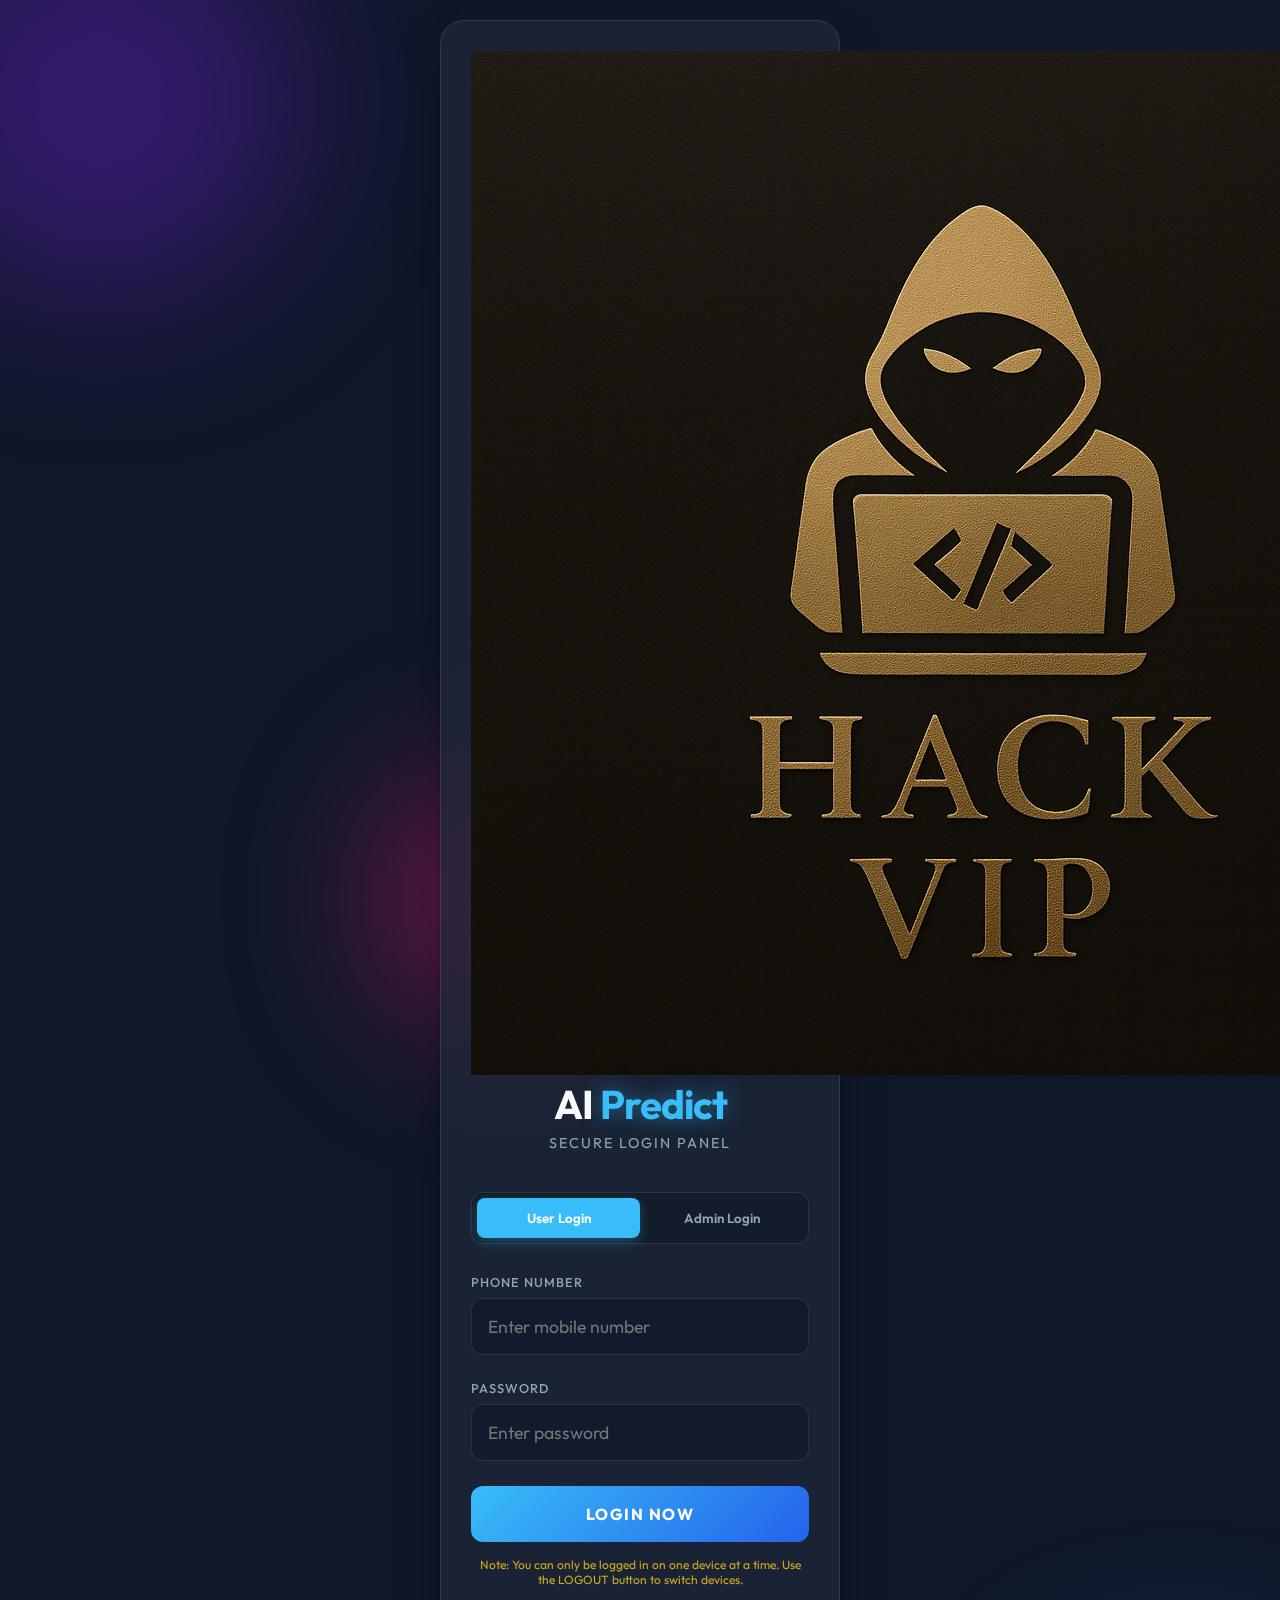
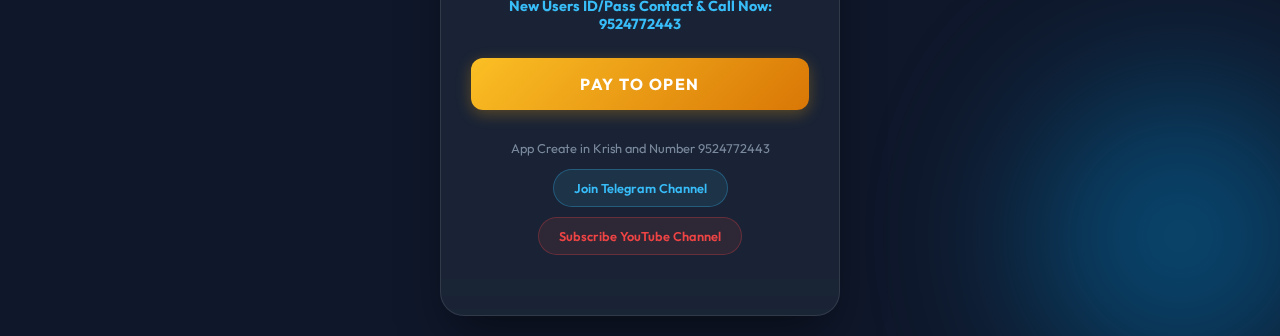
<file: index.html>
<!DOCTYPE html>
<html lang="en">

<head>
    <meta charset="UTF-8">
    <meta name="viewport" content="width=device-width, initial-scale=1.0">
    <title>Login - AI Predict</title>
    <link rel="stylesheet" href="style.css">
    <link rel="preconnect" href="https://fonts.googleapis.com">
    <link rel="preconnect" href="https://fonts.gstatic.com" crossorigin>
    <link href="https://fonts.googleapis.com/css2?family=Outfit:wght@300;500;700&display=swap" rel="stylesheet">
</head>

<body>
    <div class="background-blobs">
        <div class="blob blob-1"></div>
        <div class="blob blob-2"></div>
        <div class="blob blob-3"></div>
    </div>

    <div class="glass-container login-container">
        <header>
            <img src="logo.jpg" alt="AI Predict Logo" class="app-logo">
            <h1>AI <span>Predict</span></h1>
            <p class="subtitle">Secure Login Panel</p>
        </header>

        <main>
            <!-- Login Tabs -->
            <div class="login-tabs">
                <button id="userTab" class="tab-btn active">User Login</button>
                <button id="adminTab" class="tab-btn">Admin Login</button>
            </div>

            <!-- User Form -->
            <div id="userForm" class="login-form">
                <div class="input-group">
                    <label for="userPhone">PHONE NUMBER</label>
                    <div class="input-wrapper">
                        <input type="tel" id="userPhone" placeholder="Enter mobile number" autocomplete="off">
                    </div>
                </div>
                <div class="input-group">
                    <label for="userPass">PASSWORD</label>
                    <div class="input-wrapper">
                        <input type="password" id="userPass" placeholder="Enter password">
                    </div>
                </div>
            </div>

            <!-- Admin Form (Hidden by default) -->
            <div id="adminForm" class="login-form hidden">
                <div class="input-group">
                    <label for="adminKey">ADMIN KEY</label>
                    <div class="input-wrapper">
                        <input type="text" id="adminKey" placeholder="Enter Admin key" autocomplete="off">
                    </div>
                </div>
                <div class="input-group">
                    <label for="adminPass">PASSWORD</label>
                    <div class="input-wrapper">
                        <input type="password" id="adminPass" placeholder="Enter password">
                    </div>
                </div>
            </div>

            <button id="loginBtn" class="action-btn">
                <span class="btn-text">LOGIN NOW</span>
            </button>
            <p style="margin-top: 15px; font-size: 0.75rem; color: #facc15; opacity: 0.8;">
                Note: You can only be logged in on one device at a time. Use the LOGOUT button to switch devices.
            </p>
            <p style="margin-top: 10px; font-size: 0.9rem; color: #38bdf8; font-weight: bold;">
                New Users ID/Pass Contact & Call Now: 9524772443
            </p>

            <!-- Payment Section -->
            <div class="payment-section" style="margin-top: 25px;">
                <button id="paymentBtn" class="payment-btn">
                    <span class="btn-text">PAY TO OPEN</span>
                </button>
            </div>
        </main>

        <footer class="app-footer">
            <p>App Create in Krish and Number 9524772443</p>
            <a href="https://t.me/jawalfree" target="_blank" class="telegram-link">Join Telegram Channel</a>
            <br>
            <a href="https://www.youtube.com/@hackVIPPrediction" target="_blank" class="youtube-link">Subscribe YouTube
                Channel</a>
        </footer>
    </div>

    <script src="login.js"></script>
</body>

</html>
</file>
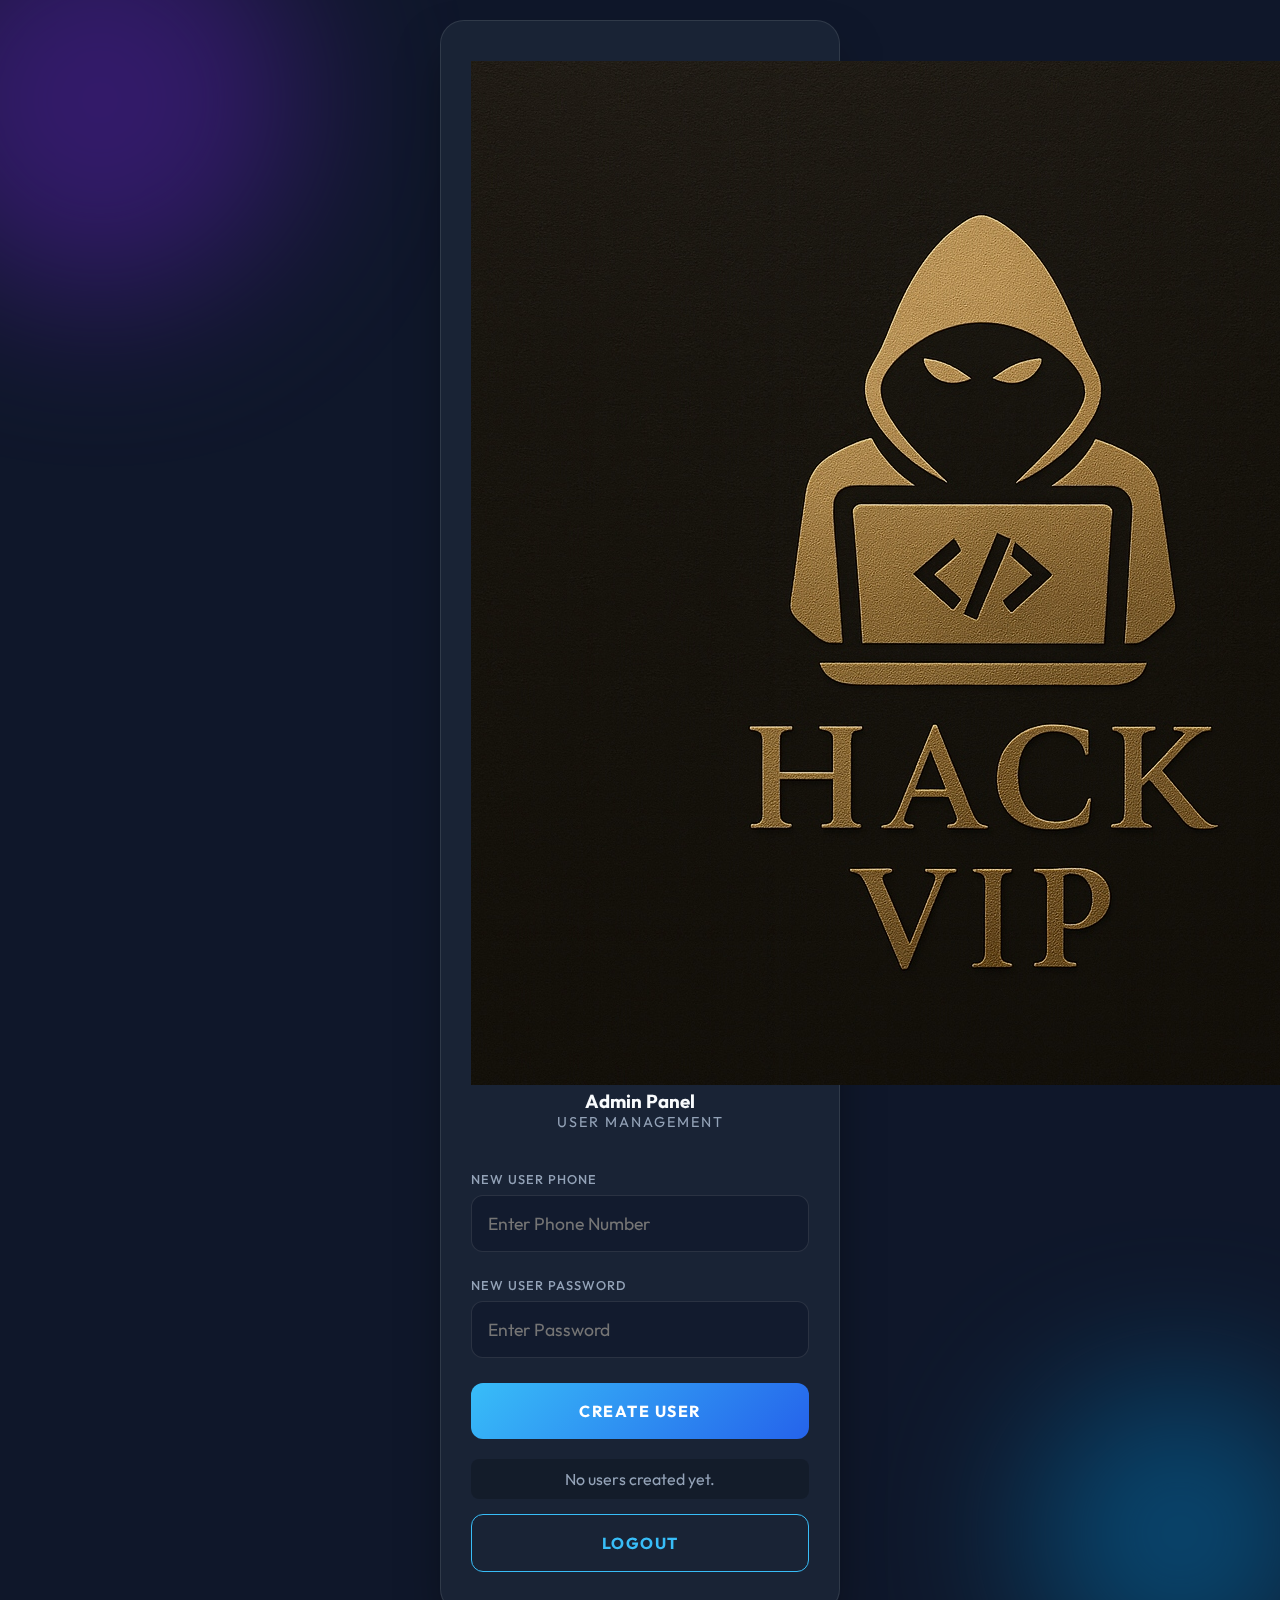
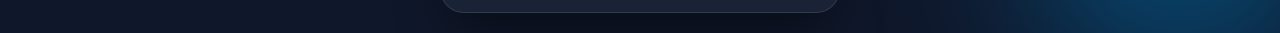
<file: admin.html>
<!DOCTYPE html>
<html lang="en">

<head>
    <meta charset="UTF-8">
    <meta name="viewport" content="width=device-width, initial-scale=1.0">
    <title>Admin Dashboard - AI Predict</title>
    <link rel="stylesheet" href="style.css">
    <link rel="preconnect" href="https://fonts.googleapis.com">
    <link rel="preconnect" href="https://fonts.gstatic.com" crossorigin>
    <link href="https://fonts.googleapis.com/css2?family=Outfit:wght@300;500;700&display=swap" rel="stylesheet">
    <style>
        .admin-header {
            margin-bottom: 20px;
        }

        .user-list {
            margin-top: 20px;
            text-align: left;
            max-height: 150px;
            overflow-y: auto;
            background: rgba(0, 0, 0, 0.2);
            padding: 10px;
            border-radius: 8px;
        }

        .user-item {
            display: flex;
            justify-content: space-between;
            padding: 8px;
            border-bottom: 1px solid rgba(255, 255, 255, 0.1);
            font-size: 0.8rem;
        }

        .delete-btn {
            color: #ef4444;
            cursor: pointer;
            font-weight: bold;
        }

        .nav-btn {
            margin-top: 15px;
            background: transparent;
            border: 1px solid var(--accent-color);
            color: var(--accent-color);
        }
    </style>
</head>

<body>
    <div class="background-blobs">
        <div class="blob blob-1"></div>
        <div class="blob blob-2"></div>
    </div>

    <div class="glass-container">
        <header class="admin-header">
            <img src="logo.jpg" alt="AI Predict Logo" class="app-logo">
            <h3>Admin <span>Panel</span></h3>
            <p class="subtitle">User Management</p>
        </header>

        <main>
            <div class="input-group">
                <label>NEW USER PHONE</label>
                <div class="input-wrapper">
                    <input type="tel" id="newPhone" placeholder="Enter Phone Number" autocomplete="off">
                </div>
            </div>
            <div class="input-group">
                <label>NEW USER PASSWORD</label>
                <div class="input-wrapper">
                    <input type="text" id="newPass" placeholder="Enter Password" autocomplete="off">
                </div>
            </div>

            <button id="createUserBtn" class="action-btn">
                <span class="btn-text">CREATE USER</span>
            </button>

            <div class="user-list" id="userList">
                <!-- Users will be listed here -->
            </div>

            <button onclick="window.location.href='index.html'" class="action-btn nav-btn">
                LOGOUT
            </button>
        </main>
    </div>

    <script>
        const phoneInput = document.getElementById('newPhone');
        const passInput = document.getElementById('newPass');
        const createBtn = document.getElementById('createUserBtn');
        const userList = document.getElementById('userList');

        function loadUsers() {
            const users = JSON.parse(localStorage.getItem('predict_users') || '[]');
            userList.innerHTML = '';
            if (users.length === 0) {
                userList.innerHTML = '<p style="text-align:center; color:#94a3b8;">No users created yet.</p>';
                return;
            }
            users.forEach((u, index) => {
                const div = document.createElement('div');
                div.className = 'user-item';
                div.innerHTML = `
                    <span>${u.phone} / ${u.pass}</span>
                    <span class="delete-btn" onclick="deleteUser(${index})">×</span>
                `;
                userList.appendChild(div);
            });
        }

        createBtn.addEventListener('click', () => {
            const phone = phoneInput.value.trim();
            const pass = passInput.value.trim();

            if (!phone || !pass) {
                alert('Please enter Phone and Password');
                return;
            }

            const users = JSON.parse(localStorage.getItem('predict_users') || '[]');

            // Check duplicate
            if (users.some(u => u.phone === phone)) {
                alert('User already exists!');
                return;
            }

            users.push({ phone, pass });
            localStorage.setItem('predict_users', JSON.stringify(users));

            phoneInput.value = '';
            passInput.value = '';
            loadUsers();
            alert('User Created Successfully!');
        });

        window.deleteUser = (index) => {
            if (confirm('Delete this user?')) {
                const users = JSON.parse(localStorage.getItem('predict_users') || '[]');
                users.splice(index, 1);
                localStorage.setItem('predict_users', JSON.stringify(users));
                loadUsers();
            }
        };

        loadUsers();
    </script>
</body>

</html>
</file>
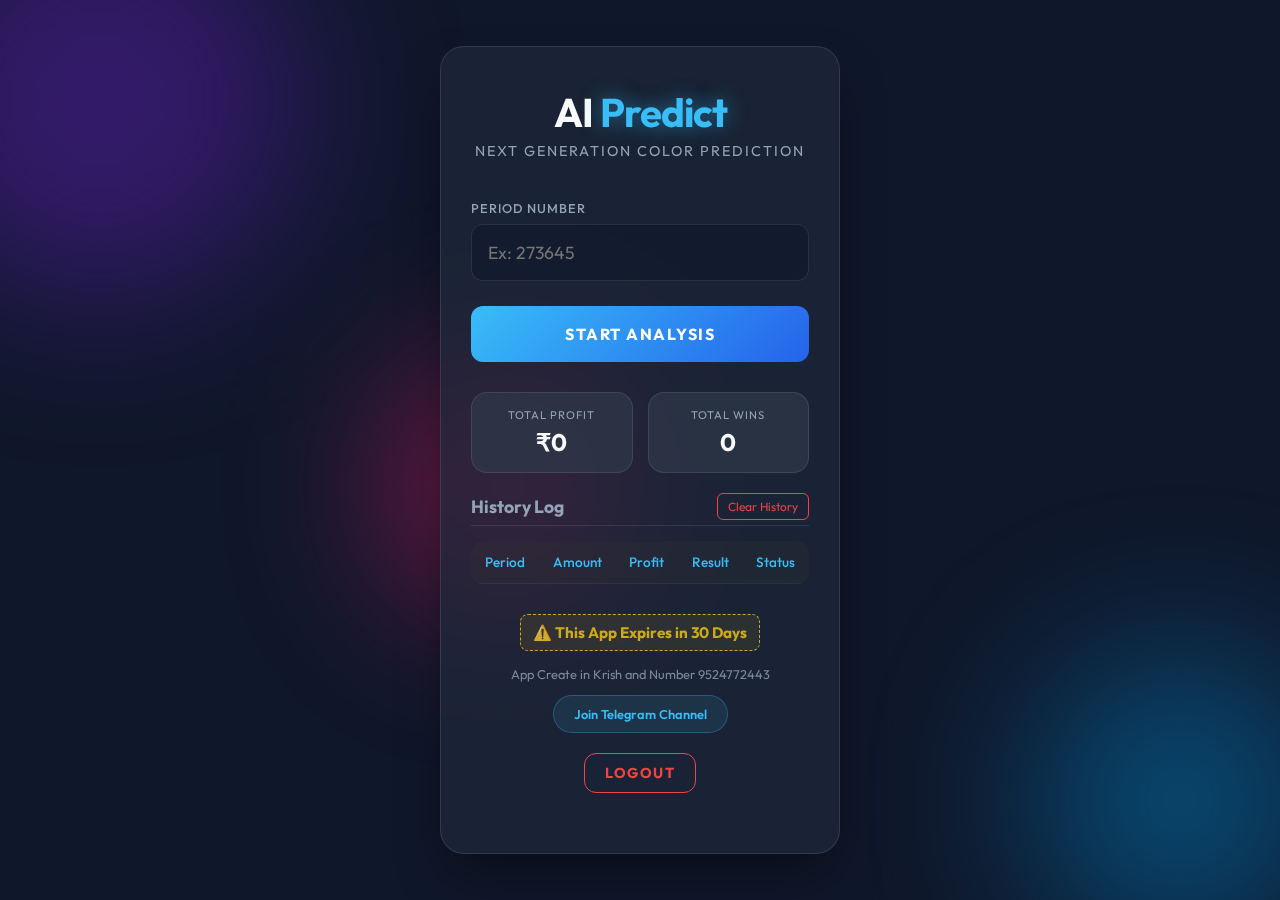
<file: game.html>
<!DOCTYPE html>
<html lang="en">

<head>
    <meta charset="UTF-8">
    <meta name="viewport" content="width=device-width, initial-scale=1.0">
    <title>Color Predictor Pro</title>
    <link rel="stylesheet" href="style.css">
    <link rel="preconnect" href="https://fonts.googleapis.com">
    <link rel="preconnect" href="https://fonts.gstatic.com" crossorigin>
    <link href="https://fonts.googleapis.com/css2?family=Outfit:wght@300;500;700&display=swap" rel="stylesheet">
</head>

<body>
    <div class="background-blobs">
        <div class="blob blob-1"></div>
        <div class="blob blob-2"></div>
        <div class="blob blob-3"></div>
    </div>

    <div class="glass-container">
        <header>
            <h1>AI <span>Predict</span></h1>
            <p class="subtitle">Next Generation Color Prediction</p>
        </header>

        <main>
            <div class="input-group">
                <label for="periodInput">PERIOD NUMBER</label>
                <div class="input-wrapper">
                    <input type="number" id="periodInput" placeholder="Ex: 273645" autocomplete="off">
                    <span class="focus-border"></span>
                </div>
            </div>

            <button id="startBtn" class="action-btn">
                <span class="btn-text">START ANALYSIS</span>
                <span class="btn-glow"></span>
            </button>

            <div id="resultCard" class="result-card hidden">
                <div class="loader hidden" id="loader">
                    <div class="spinner"></div>
                    <p>Analyzing Algo...</p>
                </div>
                <div id="predictionContent" class="hidden">
                    <p id="betInfo" class="bet-info">BET: ₹1</p>
                    <h2 id="predictionResult" class="result-value">RED</h2>

                    <div class="action-buttons">
                        <button id="winBtn" class="result-btn win-btn">WIN</button>
                        <button id="lossBtn" class="result-btn loss-btn">LOSS</button>
                    </div>
                </div>
            </div>

            <div class="summary-section">
                <div class="summary-card">
                    <p class="summary-label">TOTAL PROFIT</p>
                    <p id="totalProfitDisplay" class="summary-value">₹0</p>
                </div>
                <div class="summary-card">
                    <p class="summary-label">TOTAL WINS</p>
                    <p id="totalWinsDisplay" class="summary-value">0</p>
                </div>
            </div>

            <div class="history-section">
                <div class="history-header">
                    <h3>History Log</h3>
                    <button id="clearHistoryBtn" class="clear-btn">Clear History</button>
                </div>
                <div class="table-container">
                    <table id="historyTable">
                        <thead>
                            <tr>
                                <th>Period</th>
                                <th>Amount</th>
                                <th>Profit</th>
                                <th>Result</th>
                                <th>Status</th>
                            </tr>
                        </thead>
                        <tbody>
                            <!-- History items will be added here -->
                        </tbody>
                    </table>
                </div>
            </div>
        </main>

        <footer class="app-footer">
            <p class="expiry-warning">⚠️ This App Expires in 30 Days</p>
            <p>App Create in Krish and Number 9524772443</p>
            <a href="https://t.me/jawalfree" target="_blank" class="telegram-link">Join Telegram Channel</a>
            <div style="margin-top: 20px;">
                <button id="logoutBtn" class="action-btn logout-btn"
                    style="padding: 10px 20px; font-size: 0.9rem; width: auto; background: transparent; border: 1px solid var(--result-red); color: var(--result-red);">LOGOUT</button>
            </div>
        </footer>
    </div>

    <script src="script.js"></script>
</body>

</html>
</file>
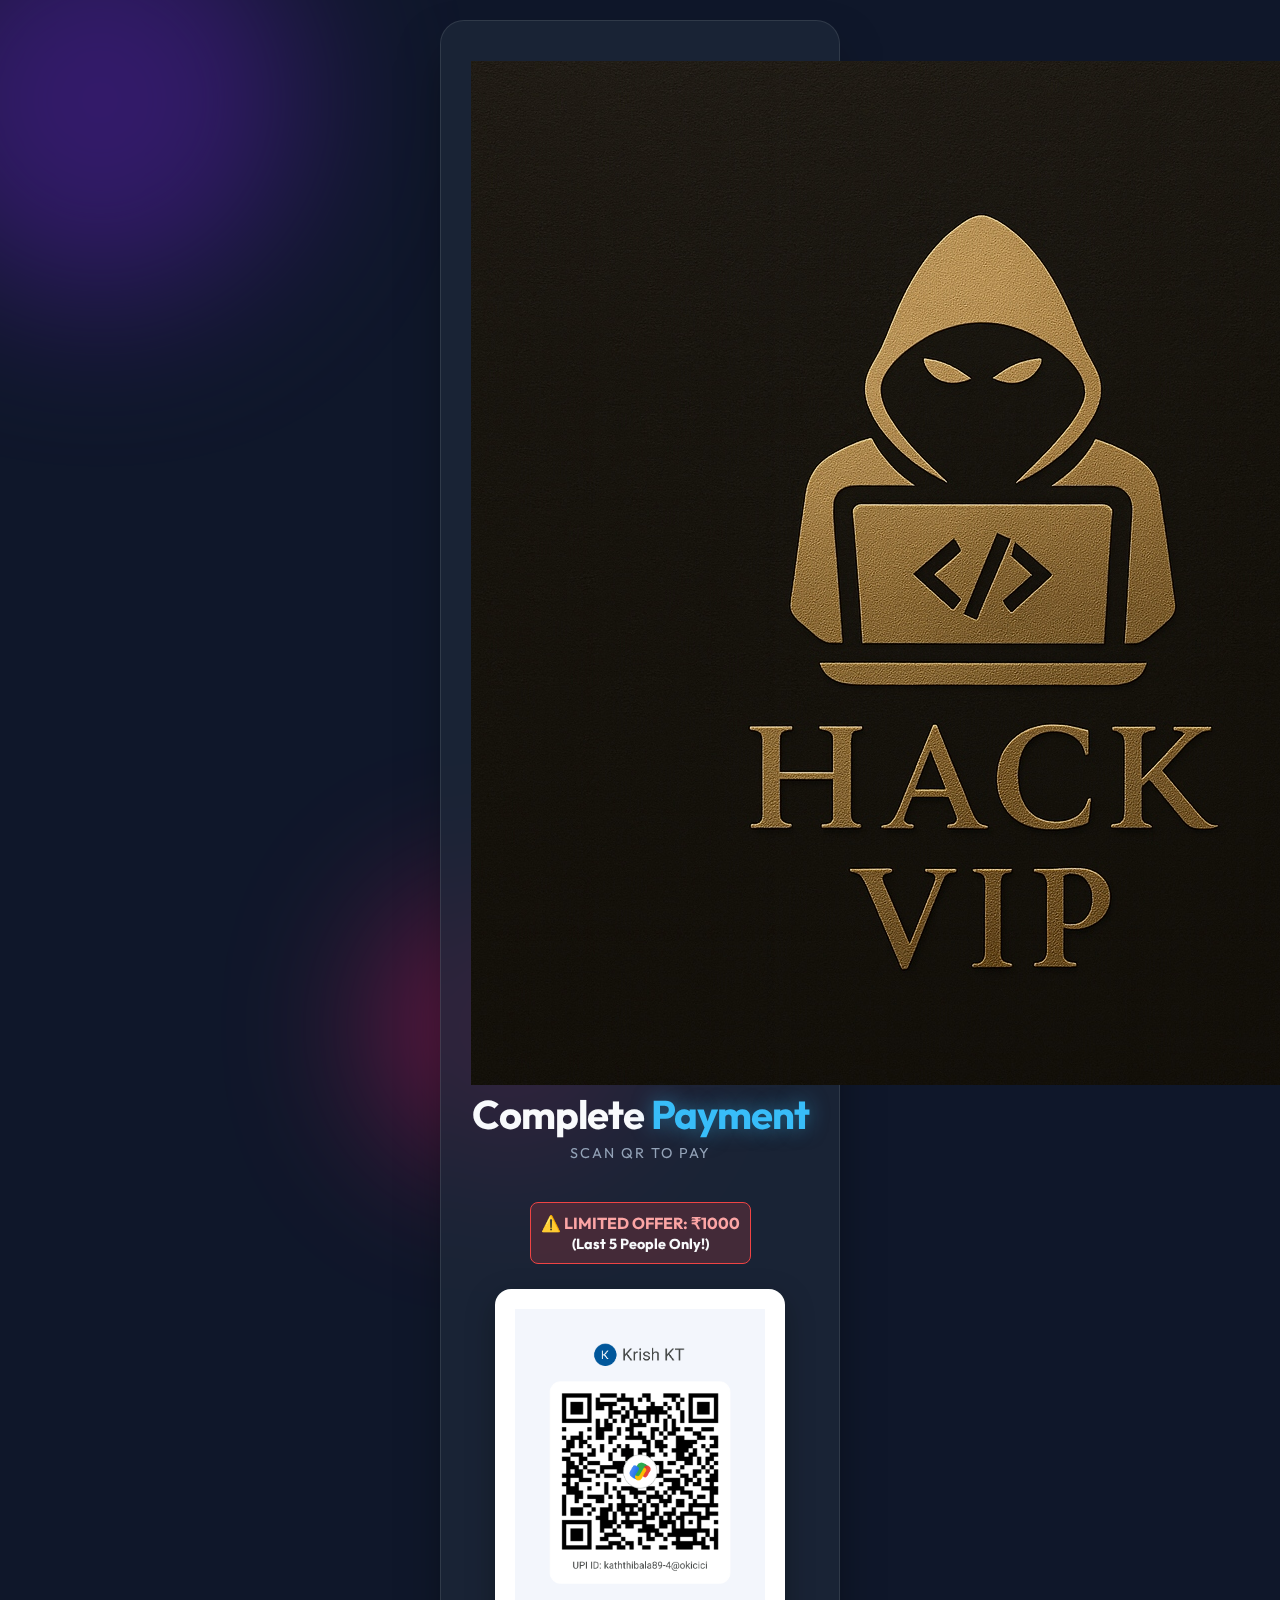
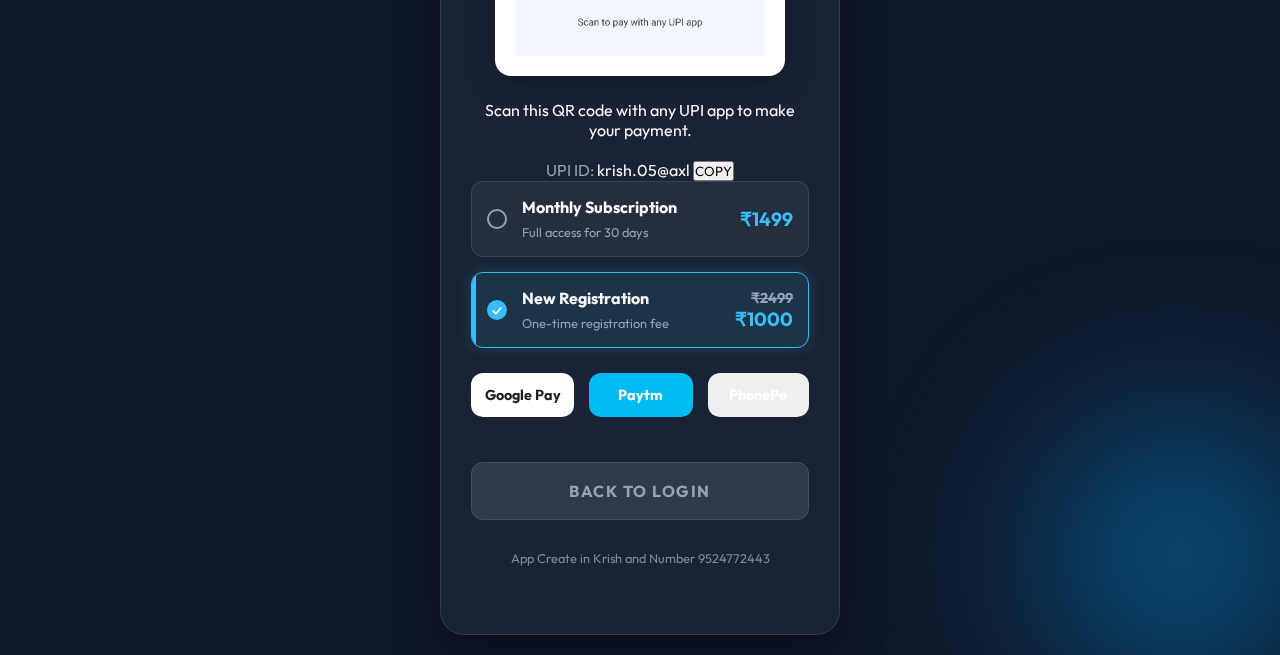
<file: payment.html>
<!DOCTYPE html>
<html lang="en">

<head>
    <meta charset="UTF-8">
    <meta name="viewport" content="width=device-width, initial-scale=1.0">
    <title>Payment - AI Predict</title>
    <link rel="stylesheet" href="style.css">
    <link rel="preconnect" href="https://fonts.googleapis.com">
    <link rel="preconnect" href="https://fonts.gstatic.com" crossorigin>
    <link href="https://fonts.googleapis.com/css2?family=Outfit:wght@300;500;700&display=swap" rel="stylesheet">
    <style>
        .qr-container {
            background: white;
            padding: 20px;
            border-radius: 16px;
            display: inline-block;
            margin: 20px 0;
            box-shadow: 0 10px 30px rgba(0, 0, 0, 0.3);
        }

        .qr-image {
            width: 100%;
            max-width: 250px;
            height: auto;
            display: block;
        }

        .back-btn {
            background: rgba(255, 255, 255, 0.1);
            border: 1px solid var(--glass-border);
            color: var(--text-secondary);
            margin-top: 20px;
        }

        .alert-box {
            background: rgba(239, 68, 68, 0.2);
            border: 1px solid #ef4444;
            color: #fca5a5;
            padding: 10px;
            border-radius: 8px;
            margin-bottom: 5px;
            font-weight: bold;
            display: inline-block;
            animation: pulse 2s infinite;
        }

        .alert-box span {
            font-size: 0.9em;
            color: #f8fafc;
        }

        @keyframes pulse {
            0% {
                transform: scale(1);
                box-shadow: 0 0 0 0 rgba(239, 68, 68, 0.4);
            }

            70% {
                transform: scale(1.02);
                box-shadow: 0 0 0 10px rgba(239, 68, 68, 0);
            }

            100% {
                transform: scale(1);
                box-shadow: 0 0 0 0 rgba(239, 68, 68, 0);
            }
        }
    </style>
</head>

<body>
    <div class="background-blobs">
        <div class="blob blob-1"></div>
        <div class="blob blob-2"></div>
        <div class="blob blob-3"></div>
    </div>

    <div class="glass-container">
        <header>
            <img src="logo.jpg" alt="AI Predict Logo" class="app-logo">
            <h1>Complete <span>Payment</span></h1>
            <p class="subtitle">Scan QR to Pay</p>
        </header>

        <main style="text-align: center;">
            <div class="alert-box">
                ⚠️ LIMITED OFFER: ₹1000 <br>
                <span>(Last 5 People Only!)</span>
            </div>
            <div class="qr-container">
                <img src="payment-qr.png" alt="Payment QR Code" class="qr-image">
            </div>

            <p style="color: var(--text-primary); margin-bottom: 20px;">
                Scan this QR code with any UPI app to make your payment.
            </p>

            <!-- Copy UPI ID -->
            <div class="upi-copy-container">
                <span class="upi-text" id="upiIdText"><span
                        style="color: var(--text-secondary); font-weight: normal;">UPI ID:</span> krish.05@axl</span>
                <button class="copy-btn" onclick="copyUpiId()">COPY</button>
            </div>

            <!-- Plan Selection -->
            <div class="plan-selector">
                <div class="plan-card" onclick="selectPlan(1499, this)">
                    <div style="display: flex; align-items: center;">
                        <div class="plan-check"></div>
                        <div class="plan-details">
                            <span class="plan-name">Monthly Subscription</span>
                            <span class="plan-desc">Full access for 30 days</span>
                        </div>
                    </div>
                    <span class="plan-price">₹1499</span>
                </div>

                <div class="plan-card" onclick="selectPlan(1000, this)">
                    <div style="display: flex; align-items: center;">
                        <div class="plan-check"></div>
                        <div class="plan-details">
                            <span class="plan-name">New Registration</span>
                            <span class="plan-desc">One-time registration fee</span>
                        </div>
                    </div>
                    <div class="plan-price" style="display: flex; flex-direction: column; align-items: flex-end;">
                        <span
                            style="font-size: 0.9rem; text-decoration: line-through; color: var(--text-secondary);">₹2499</span>
                        <span>₹1000</span>
                    </div>
                </div>
            </div>

            <div class="payment-apps">
                <button class="app-btn gpay-btn" onclick="payWith('tez')">
                    Google Pay
                </button>
                <button class="app-btn paytm-btn" onclick="payWith('paytmmp')">
                    Paytm
                </button>
                <button class="app-btn phonepe-btn" onclick="payWith('phonepe')">
                    PhonePe
                </button>
            </div>

            <script>
                let currentAmount = 1000; // Default amount

                // Set initial active state
                document.querySelectorAll('.plan-card')[1].classList.add('active');

                function selectPlan(amount, element) {
                    currentAmount = amount;

                    // Remove active class from all
                    document.querySelectorAll('.plan-card').forEach(card => {
                        card.classList.remove('active');
                    });

                    // Add active class to clicked
                    element.classList.add('active');
                }

                function payWith(app) {
                    const upiId = 'krish.05@axl';
                    const name = 'Krish';
                    const currency = 'INR';
                    const note = 'Subscription';

                    // Ensure amount has 2 decimal places
                    const formattedAmount = parseFloat(currentAmount).toFixed(2);

                    const deepLink = `${app}://upi/pay?pa=${upiId}&pn=${name}&cu=${currency}&am=${formattedAmount}&tn=${note}`;
                    window.location.href = deepLink;
                }

                function copyUpiId() {
                    const upiText = 'krish.05@axl'; // Hardcoded for clean copy
                    navigator.clipboard.writeText(upiText).then(() => {
                        const btn = document.querySelector('.copy-btn');
                        const originalText = btn.innerText;

                        btn.innerText = 'COPIED!';
                        btn.classList.add('copy-feedback');

                        setTimeout(() => {
                            btn.innerText = originalText;
                            btn.classList.remove('copy-feedback');
                        }, 2000);
                    }).catch(err => {
                        console.error('Failed to copy: ', err);
                        // Fallback for older browsers
                        const textArea = document.createElement("textarea");
                        textArea.value = upiText;
                        document.body.appendChild(textArea);
                        textArea.select();
                        document.execCommand("Copy");
                        textArea.remove();
                        alert("UPI ID Copied: " + upiText);
                    });
                }
            </script>

            <button onclick="window.location.href='index.html'" class="action-btn back-btn">
                <span class="btn-text">BACK TO LOGIN</span>
            </button>
        </main>

        <footer class="app-footer">
            <p>App Create in Krish and Number 9524772443</p>
        </footer>
    </div>
</body>

</html>
</file>
<file: style.css>
:root {
    --bg-color: #0f172a;
    --text-primary: #f8fafc;
    --text-secondary: #94a3b8;
    --accent-color: #38bdf8;
    --accent-glow: rgba(56, 189, 248, 0.5);
    --glass-bg: rgba(30, 41, 59, 0.7);
    --glass-border: rgba(255, 255, 255, 0.1);
    --input-bg: rgba(15, 23, 42, 0.6);
    --result-red: #ef4444;
    --result-green: #22c55e;
    --result-violet: #8b5cf6;
}

* {
    margin: 0;
    padding: 0;
    box-sizing: border-box;
    font-family: 'Outfit', sans-serif;
}

body {
    background-color: var(--bg-color);
    color: var(--text-primary);
    min-height: 100vh;
    display: flex;
    justify-content: center;
    align-items: center;
    overflow-y: auto;
    /* Enable vertical scroll */
    position: relative;
    padding: 20px 0;
    /* Add padding for scroll space */
}

/* Dynamic Background */
.background-blobs {
    position: absolute;
    top: 0;
    left: 0;
    width: 100%;
    height: 100%;
    z-index: -1;
    overflow: hidden;
}

.blob {
    position: absolute;
    border-radius: 50%;
    filter: blur(80px);
    opacity: 0.6;
    animation: float 10s infinite ease-in-out;
}

.blob-1 {
    width: 400px;
    height: 400px;
    background: #4c1d95;
    top: -100px;
    left: -100px;
    animation-delay: 0s;
}

.blob-2 {
    width: 300px;
    height: 300px;
    background: #0369a1;
    bottom: -50px;
    right: -50px;
    animation-delay: 2s;
}

.blob-3 {
    width: 250px;
    height: 250px;
    background: #be185d;
    top: 40%;
    left: 30%;
    animation-delay: 4s;
}

@keyframes float {

    0%,
    100% {
        transform: translate(0, 0);
    }

    50% {
        transform: translate(30px, -30px);
    }
}

/* Glass Card */
.glass-container {
    width: 90%;
    max-width: 400px;
    background: var(--glass-bg);
    backdrop-filter: blur(16px);
    -webkit-backdrop-filter: blur(16px);
    border: 1px solid var(--glass-border);
    border-radius: 24px;
    padding: 40px 30px;
    box-shadow: 0 25px 50px -12px rgba(0, 0, 0, 0.5);
    text-align: center;
}

header h1 {
    font-weight: 700;
    font-size: 2.5rem;
    margin-bottom: 5px;
    letter-spacing: -1px;
}

header h1 span {
    color: var(--accent-color);
    text-shadow: 0 0 20px var(--accent-glow);
}

.subtitle {
    color: var(--text-secondary);
    font-size: 0.9rem;
    margin-bottom: 40px;
    text-transform: uppercase;
    letter-spacing: 2px;
}

/* Input Styles */
.input-group {
    text-align: left;
    margin-bottom: 25px;
}

.input-group label {
    display: block;
    color: var(--text-secondary);
    font-size: 0.8rem;
    margin-bottom: 8px;
    font-weight: 500;
    letter-spacing: 1px;
}

.input-wrapper {
    position: relative;
}

input {
    width: 100%;
    padding: 16px;
    background: var(--input-bg);
    border: 1px solid var(--glass-border);
    border-radius: 12px;
    color: white;
    font-size: 1.1rem;
    transition: all 0.3s ease;
    outline: none;
}

input:focus {
    border-color: var(--accent-color);
    box-shadow: 0 0 15px rgba(56, 189, 248, 0.2);
}

/* Button */
.action-btn {
    width: 100%;
    padding: 18px;
    border: none;
    border-radius: 12px;
    background: linear-gradient(135deg, var(--accent-color), #2563eb);
    color: white;
    font-weight: 700;
    font-size: 1rem;
    letter-spacing: 1.5px;
    cursor: pointer;
    position: relative;
    overflow: hidden;
    transition: transform 0.2s;
}

.action-btn:hover {
    transform: translateY(-2px);
    box-shadow: 0 10px 20px -5px rgba(37, 99, 235, 0.5);
}

.action-btn:active {
    transform: translateY(0);
}

/* Result Card */
.result-card {
    margin-top: 30px;
    padding: 20px;
    background: rgba(0, 0, 0, 0.2);
    border-radius: 16px;
    border: 1px solid var(--glass-border);
    min-height: 140px;
    display: flex;
    flex-direction: column;
    justify-content: center;
    align-items: center;
    transition: all 0.4s ease;
}

.result-card.hidden {
    display: none;
}

/* Loader */
.spinner {
    width: 40px;
    height: 40px;
    border: 4px solid rgba(255, 255, 255, 0.1);
    border-left-color: var(--accent-color);
    border-radius: 50%;
    animation: spin 1s linear infinite;
    margin: 0 auto 10px;
}

@keyframes spin {
    100% {
        transform: rotate(360deg);
    }
}

/* Prediction Colors */
.bet-info {
    font-size: 1.2rem;
    font-weight: 600;
    color: #fbbf24;
    /* Gold */
    margin-bottom: 5px;
    letter-spacing: 1px;
    text-shadow: 0 0 10px rgba(251, 191, 36, 0.3);
}

.result-value {
    font-size: 2.5rem;
    font-weight: 700;
    margin: 10px 0;
    text-shadow: 0 0 30px currentColor;
    text-transform: uppercase;
}

.color-red {
    color: var(--result-red);
}

.color-green {
    color: var(--result-green);
}

.color-violet {
    color: var(--result-violet);
}

.color-big {
    color: #fbbf24;
}

/* Amber/Gold for Big */
.color-small {
    color: #e879f9;
}

/* Pink for Small */

/* Strategy Buttons */
.action-buttons {
    display: flex;
    gap: 15px;
    margin-top: 20px;
    width: 100%;
}

.result-btn {
    flex: 1;
    padding: 12px;
    border: none;
    border-radius: 8px;
    font-weight: 700;
    cursor: pointer;
    color: white;
    transition: transform 0.2s;
}

.result-btn:hover {
    transform: scale(1.05);
}

.win-btn {
    background: var(--result-green);
    box-shadow: 0 0 15px rgba(34, 197, 94, 0.4);
}

.loss-btn {
    background: var(--result-red);
    box-shadow: 0 0 15px rgba(239, 68, 68, 0.4);
}

/* Summary Section */
.summary-section {
    display: flex;
    gap: 15px;
    margin-top: 30px;
    width: 100%;
}

.summary-card {
    flex: 1;
    background: rgba(255, 255, 255, 0.05);
    padding: 15px;
    border-radius: 16px;
    border: 1px solid var(--glass-border);
    backdrop-filter: blur(5px);
}

.summary-label {
    font-size: 0.7rem;
    color: var(--text-secondary);
    letter-spacing: 1px;
    margin-bottom: 5px;
}

.summary-value {
    font-size: 1.5rem;
    font-weight: 700;
    color: var(--text-primary);
}

#totalProfitDisplay.positive {
    color: var(--result-green);
}

#totalProfitDisplay.negative {
    color: var(--result-red);
}

/* History Section */
.history-section {
    margin-top: 20px;
    width: 100%;
    text-align: left;
}

.history-header {
    display: flex;
    justify-content: space-between;
    align-items: center;
    margin-bottom: 15px;
    border-bottom: 1px solid var(--glass-border);
    padding-bottom: 5px;
}

.history-header h3 {
    font-size: 1.1rem;
    color: var(--text-secondary);
    margin: 0;
    border: none;
}

.clear-btn {
    background: transparent;
    border: 1px solid var(--result-red);
    color: var(--result-red);
    padding: 5px 10px;
    border-radius: 6px;
    font-size: 0.75rem;
    cursor: pointer;
    transition: all 0.2s;
}

.clear-btn:hover {
    background: var(--result-red);
    color: white;
}

.table-container {
    max-height: 200px;
    overflow-y: auto;
    border-radius: 12px;
    background: rgba(0, 0, 0, 0.2);
}

table {
    width: 100%;
    border-collapse: collapse;
    font-size: 0.85rem;
}

th,
td {
    padding: 12px;
    text-align: center;
    border-bottom: 1px solid var(--glass-border);
}

th {
    background: rgba(255, 255, 255, 0.05);
    color: var(--accent-color);
    font-weight: 500;
    position: sticky;
    top: 0;
}

td {
    color: var(--text-secondary);
}

.status-win {
    color: var(--result-green);
    font-weight: bold;
}

.status-loss {
    color: var(--result-red);
    font-weight: bold;
}


.app-footer {
    margin-top: 30px;
    text-align: center;
    font-size: 0.8rem;
    color: var(--text-secondary);
    padding-bottom: 20px;
}

.app-footer p {
    margin-bottom: 8px;
    opacity: 0.8;
}

.expiry-warning {
    color: #facc15;
    /* Warning Yellow */
    font-weight: bold;
    font-size: 0.95rem;
    padding: 8px 12px;
    border: 1px dashed #facc15;
    background: rgba(250, 204, 21, 0.1);
    border-radius: 8px;
    display: inline-block;
    margin-bottom: 15px !important;
}

.telegram-link {
    display: inline-block;
    color: #38bdf8;
    text-decoration: none;
    font-weight: 600;
    padding: 10px 20px;
    border: 1px solid rgba(56, 189, 248, 0.3);
    border-radius: 20px;
    background: rgba(56, 189, 248, 0.1);
    transition: all 0.3s;
    margin-top: 5px;
}

.telegram-link:hover {
    background: rgba(56, 189, 248, 0.2);
    box-shadow: 0 0 15px rgba(56, 189, 248, 0.2);
    transform: translateY(-2px);
}

.youtube-link {
    display: inline-block;
    color: #ef4444;
    text-decoration: none;
    font-weight: 600;
    padding: 10px 20px;
    border: 1px solid rgba(239, 68, 68, 0.3);
    border-radius: 20px;
    background: rgba(239, 68, 68, 0.1);
    transition: all 0.3s;
    margin-top: 10px;
}

.youtube-link:hover {
    background: rgba(239, 68, 68, 0.2);
    box-shadow: 0 0 15px rgba(239, 68, 68, 0.2);
    transform: translateY(-2px);
}

/* ============================
   Login Page Styles
   ============================ */

.login-container {
    padding-top: 30px;
}

.login-tabs {
    display: flex;
    background: rgba(0, 0, 0, 0.2);
    border-radius: 12px;
    padding: 5px;
    margin-bottom: 30px;
    border: 1px solid var(--glass-border);
}

.tab-btn {
    flex: 1;
    background: transparent;
    border: none;
    padding: 12px;
    color: var(--text-secondary);
    font-weight: 600;
    cursor: pointer;
    border-radius: 8px;
    transition: all 0.3s ease;
}

.tab-btn.active {
    background: var(--accent-color);
    color: white;
    /* Text color for active tab */
    box-shadow: 0 4px 12px rgba(56, 189, 248, 0.3);
}

.login-form.hidden {
    display: none;
}

/* Payment Button Styles */
.payment-btn {
    width: 100%;
    padding: 16px;
    border: none;
    border-radius: 12px;
    background: linear-gradient(135deg, #fbbf24, #d97706);
    /* Gold/Amber gradient */
    color: white;
    font-weight: 700;
    font-size: 1rem;
    letter-spacing: 1.5px;
    cursor: pointer;
    position: relative;
    overflow: hidden;
    transition: all 0.3s ease;
    box-shadow: 0 4px 15px rgba(245, 158, 11, 0.3);
    text-transform: uppercase;
}

.payment-btn:hover {
    transform: translateY(-3px);
    box-shadow: 0 8px 25px rgba(245, 158, 11, 0.5);
    background: linear-gradient(135deg, #fcd34d, #b45309);
}

.payment-btn:active {
    transform: translateY(-1px);
    box-shadow: 0 4px 12px rgba(245, 158, 11, 0.3);
}

/* Payment Apps Section */
.payment-apps {
    display: flex;
    gap: 15px;
    margin-bottom: 25px;
    justify-content: center;
}

.app-btn {
    flex: 1;
    padding: 12px;
    border: none;
    border-radius: 12px;
    font-weight: 700;
    cursor: pointer;
    color: white;
    transition: all 0.3s ease;
    display: flex;
    align-items: center;
    justify-content: center;
    font-size: 0.9rem;
    max-width: 140px;
}

.gpay-btn {
    background: white;
    color: #1f1f1f;
    border: 1px solid var(--glass-border);
}

.gpay-btn:hover {
    background: #f8fafc;
    transform: translateY(-2px);
    box-shadow: 0 5px 15px rgba(255, 255, 255, 0.2);
}

.paytm-btn {
    background: #00BAF2;
    /* Paytm Blue */
    color: white;
    border: 1px solid rgba(0, 186, 242, 0.3);
}

.paytm-btn:hover {
    background: #00a4d6;
    transform: translateY(-2px);
    box-shadow: 0 5px 15px rgba(0, 186, 242, 0.4);
}

/* Plan Selection */
.plan-selector {
    display: flex;
    flex-direction: column;
    gap: 15px;
    margin-bottom: 25px;
    width: 100%;
}

.plan-card {
    background: rgba(255, 255, 255, 0.05);
    border: 1px solid var(--glass-border);
    border-radius: 12px;
    padding: 15px;
    cursor: pointer;
    transition: all 0.3s ease;
    display: flex;
    justify-content: space-between;
    align-items: center;
    position: relative;
    overflow: hidden;
}

.plan-card:hover {
    background: rgba(255, 255, 255, 0.1);
}

.plan-card.active {
    background: rgba(56, 189, 248, 0.1);
    border-color: var(--accent-color);
    box-shadow: 0 0 15px rgba(56, 189, 248, 0.2);
}

.plan-card.active::before {
    content: '';
    position: absolute;
    left: 0;
    top: 0;
    bottom: 0;
    width: 4px;
    background: var(--accent-color);
}

.plan-details {
    text-align: left;
}

.plan-name {
    font-weight: 700;
    color: var(--text-primary);
    font-size: 1rem;
    display: block;
    margin-bottom: 4px;
}

.plan-desc {
    font-size: 0.8rem;
    color: var(--text-secondary);
}

.plan-price {
    font-weight: 700;
    font-size: 1.2rem;
    color: var(--accent-color);
}

.plan-check {
    width: 20px;
    height: 20px;
    border: 2px solid var(--text-secondary);
    border-radius: 50%;
    margin-right: 15px;
    position: relative;
    transition: all 0.3s;
}

.plan-card.active .plan-check {
    border-color: var(--accent-color);
    background: var(--accent-color);
}

.plan-card.active .plan-check::after {
    content: '✓';
    position: absolute;
    top: 50%;
    left: 50%;
    transform: translate(-50%, -50%);
    color: white;
    font-size: 12px;
    font-weight: bold;
}
</file>
